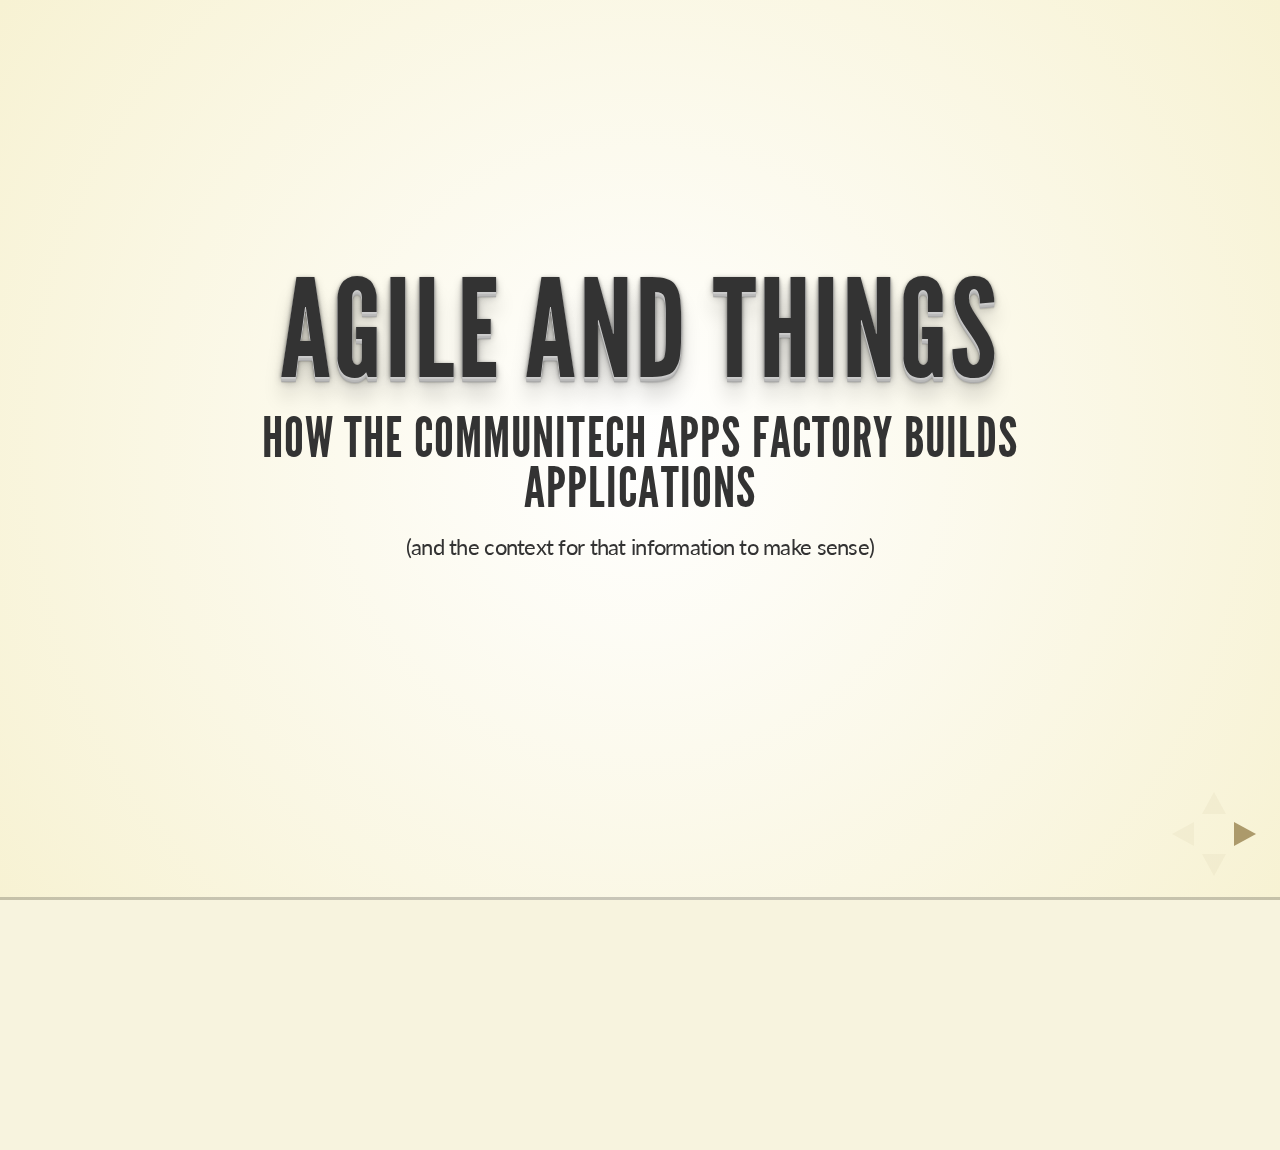
<file: SYDEJuly2013/index.html>
<!doctype html>
<html lang="en">

	<head>
		<meta charset="utf-8">

		<title>Agile and Things</title>

		<meta name="description" content="How the Communitech Apps Factory Builds Applications (and the context for that information to make sense)">
		<meta name="author" content="Rob Drimmie">

		<meta name="apple-mobile-web-app-capable" content="yes" />
		<meta name="apple-mobile-web-app-status-bar-style" content="black-translucent" />

		<meta name="viewport" content="width=device-width, initial-scale=1.0, maximum-scale=1.0, user-scalable=no">

		<link rel="stylesheet" href="css/reveal.min.css">
		<link rel="stylesheet" href="css/theme/beige.css" id="theme">

		<!-- For syntax highlighting -->
		<link rel="stylesheet" href="lib/css/zenburn.css">

		<!-- If the query includes 'print-pdf', use the PDF print sheet -->
		<script>
			document.write( '<link rel="stylesheet" href="css/print/' + ( window.location.search.match( /print-pdf/gi ) ? 'pdf' : 'paper' ) + '.css" type="text/css" media="print">' );
		</script>

		<!--[if lt IE 9]>
		<script src="lib/js/html5shiv.js"></script>
		<![endif]-->
	</head>

	<body>

		<div class="reveal">

			<!-- Any section element inside of this container is displayed as a slide -->
			<div class="slides">
					<!--When does an agile approach fit best and when would it not fit?
					How do you design an agile team? 
					What are the skills or personality of an effective team leader/scrum master?
					How is working in a agile project different than a different development approach project? Good/bad
					How do you balance multiple agile projects?
					How and when would you bring in full system tests, or user experience testing
					Concepts of minimum viable product and startup models based on this-->


				<section>
					<h1>Agile and Things</h1>
					<h3>How the Communitech Apps Factory Builds Applications</h3>
					<p><small>(and the context for that information to make sense)</small></p>
				</section>

				<section>
					<section>
						<h2>Introduction</h2>

						<p><small>I'll be brief</small></p>
					</section>
					<section>
						<h2>Who am I?</h2>
						<p>Just some guy with an opinion.</p>
						<br /><br />
						<small>Arguably a knowledgable opinion, but you be the judge.</small>
						<!--
							I've been developing in professional environments starting in 1994 with a high school co-op.
							Mostly web, but including forays into native mobile.



						-->
					</section>
					<section>
						<h2>What is the Apps Factory?</h2>

						<p>We help people with ideas for web and mobile applications.</p>
						<p>Typically people with no technical knowledge or resources.</p>
						<p>We educate them about the whole process and help them along the way however we can.</p>
						<p>And we charge them money to do so.</p>
						<!--

						Communitech is a not for profit with a mandate to start, grow and succeed. Historically a lot of 
						focus on tech people starting companies and their need to learn how to run a business. Apps Factory
						addresses the other side of that coin, people aware of the market but without the capacity to
						create an application


						-->
					</section>
					<section>
						<h2>How we work</h2>
						<p><small>some of this may not make sense yet</small></p>
						<ul>
							<li>daily standup</li>
							<li>kanban board</li>
							<li>weekly sprints with builds deployed on Thursdays</li>
							<li>open-source github based workflow</li>
							<li>coming soon: Continuous Integration</li>
					</section>
				</section>

				<section>
					<section>
						<h2>Assumptions</h2>
						<ul>
							<li>Several of you have much deeper experience and knowledge of this than I do.</li>
							<li>Some of you have no idea what I'm talking about</li>
					</section>
					<section>
						<h2>Therefore</h2>
						<ul>
							<li>Tell me when I'm wrong</li>
							<li>Tell me when I'm confusing</li>
						</ul>
					</section>
				</section>


				<section>
					<section>
						<h2>Methodologies</h2>
						<p>Methodologies are a formal way to:</p>
						<ul>
							<li>describe something to be built</li>
							<li>plan how it will be built</li>
							<li>determine when it will be finished being built</li>
						</ul>
					</section>
				</section>

				<section>
					<!--

					-->
					<section>
						<h2>Predictive</h2>
						<p>Define everything up front, 
							<br />figure out how long it will take, 
							<br />do it.</p>
					</section>
					<section>
						<table>
							<tr>
								<td>
									<h2>Pros</h2>
									<ul>
										<li>Expectations clearly set on all sides.</li>
										<li>Timelines, budgets, resource needs understood.</li>
										<li>Works extremely well for typical, repeatable processes</li>
									</ul>
								</td>

								<td>
									<h2>Cons</h2> 
									<ul>
										<li>Rigid. Changes can really complicate things.</li>
										<li>Estimating sucks and everyone sucks at it.</li>
										<li>Unknown complications are commonplace.</li>
									</ul>
								</td>
							</tr>
						</table>
					</section>
				</section>
				<section>
					<section>
						<h2>Adaptive</h2>
						<p>Figure it out as it happens.</p>
					</section>
					<section>
						<table>
							<tr>
								<td width="50%">
									<h2>Pros</h2>
									<ul>
										<li>Figure out what is most important *now*. </li>
										<li>Priorities change as requirements change.</li>
										<li>Works extremely well for experimental, exploratory, custom projects</li>
									</ul>
								</td>

								<td>
									<h2>Cons</h2> 
									<ul>
										<li>Unexplored dependancies can result in fragile systems.</li>
										<li>Timeline ($$) can be very unpredictable.</li>
									</ul>
								</td>
							</tr>
						</table>
					</section>					
				</section>

				<section>
					<section>
						<h2>"Agile" is an umbrella term for extremely adaptive methodolgies.</h2>
						<p>It was defined in 2001*, but the concepts have been around much longer then.</h2>
						<p><small>* http://agilemanifesto.org/</small></p>
					</section>
					<section>
						<p>This distinction is especially important to a fairly small subset of very particular employers.</p>
						<p><small>Don't put "Agile" on a resume unless you have actual experience with more than one, and if you do, name each one and be prepared for the dreaded "Compare and Contrast" question. If you have no actual experience, just put "Scrum" then when asked about it just say "oh we had a pretty weak implementation and mostly just did standups and used Trello.</small><p>
						<p><small><small>(tangent: C resume story)</small></small></p>
					</section>
				</section>
					
				<section>
					<h2>Kanban</h2>
					<p>The primary element of Kanban is about visible representation of project state. Also highly important is respecting 
						each team member's focus by constraining the amount of tasks at any given time (WIP) </p>
				</section>

				<section>
					<h2>Extreme Programming (XP)</h2>
					<p>
						At its core, a collection of tools and tactics to optimize developer time and performance,
						most famously Pair Programming, Continuous Process, TDD</p>
				</section>

				<section>
					<section>
						<h2>Scrum</h2>
						<p>Subjectively speaking, this is clearly the best-known Agile Methodology and the team makeup and artifacts most typically associated with Agile are primarily from Scrum.</p>
					</section>
				</section>

				<section>
					<section>
						<h2>Scrum Roles</h2>
						<ul>
							<li>Product Owner</li>
							<li>Team</li>
							<li>Scrum Master</li>
						</ul>
					</section>
					<section>
						<h2>Product Owner</h2>
						<ul>
							<li>One per team</li>
							<li>The client, or an advocate for the client.</li>
							<li>Fills backlog, sets priority.</li>
							<li>Often Project Manager, but not in the ideal case.</li>
						</ul>
					</section>
					<section>
						<h2>Team</h2>
						<ul>
							<li><i>n</i>, typically 5-7</li>
							<li>Makes things</li>
							<li>Cross functional, depending on project needs (dev, design, qa, writing, etc)</li>
						</ul>
					</section>
					<section>
						<h2>Scrum Master</h2>
						<ul>
							<li>1 per team</li>
							<li>Facilitator. Keeps process running, removes blocks.</li>
							<li>No managerial authority</li>
						</ul>
					</section>
					<section>
						<p>On smaller teams, team members can and often do wear multiple hats. The only combination that is strongly frowned upon is someone acting as both Scrum Master and Product Owner, as they tend to represent opposing forces of nature.</p>
					</section>				
				</section>

				<section>
					<section>
						<h2>Scrum Artifacts</h2>
						<p><small>A Very Small Subset</small></p>
						<ul>
							<li>Scrum ("Standup")</li>
							<li>Kanban Board</li>
							<li>Sprints</li>
						</ul>
					</section>
					<section>
						<h2>Standup</h2>
						<ul>
							<li>every day, at a predictable time</li>
							<li>fixed maximum length</li>
							<li>What I did yesterday</li>
							<li>What I'm going to do today</li>
							<li>What is blocking me</li>
						</ul>
						<p>In multi-team organizations reps from <br />each team do standups, "Scrum of Scrums"</p>

						<!-- 

						For me this is the single most important thing Scrum has introduced as it forces communication. The 
						single worst thing a developer can do is go dark, and if you ever find yourself going dark change it
						fast. It's always better to share a challenge early then have it discovered by someone else.

						-->

					</section>
					<section>
						<h2>Kanban Board</h2>
						<p><small>Voted "Artifact Most Commonly Associated with Agile", 12 years running</small></p>
						<ul>
							<li>Cards traverse the board from backlog to complete, through columns representing different states, such as "To Do", "In Progress", "Testing", "Complete".</li>
							<li>Offers central, visible project status available to everyone</li>
							<li>Moving tasks across the board especially satisfying</li>
						</ul>
					</section>
					<section>
						<h2>Sprints</h2>
						<ul>
							<li>Start by figuring out what is going to be built ("Sprint Planning")</li>
							<li>Conclude by reviewing what was actually built, what went right and wrong ("Retrospective")</li>
							<li>Product Owner has final say, is it done or not.</li>
						</ul>
					</section>					
				</section>

				<section>
					<section>
						<h2>Related Concepts</h2>
						<p>There's a host of related concepts which are often times artifacts of specific Agile methodologies, but tend to be used across many.</p>
					</section>
					<section>
						<h2>Minimum Viable Product</h2>
						<p>The most simple version of an application that solves the problem you think people will pay for you to fix.</p>
					</section>
					<section>
						<h2>Continuous Integration</h2>
						<p>Automatically test code (unit tests, style tests, whatever) and if it passes, automatically merge it into the mainline</p>
						<p>Source control is a bit outside the scope of this stuff, but if you like to write software, create a github account and figure it out.</p>
						<p>Start at http://try.github.io</p>
						<p><small>Also learn how to use your editor of choice with only keystrokes. So. Much. Better.</small></p>
						<p><small>Also, have an editor of choice.</small></p>
					</section>
					<section>
						<h2>Continuous Deployment</h2>
						<p>Continuous Integration taken to it's logical conclusion: If nothing breaks, automatically deploy it.</p>
					</section>
				</section>

				<section>
					<h1>Rob Drimmie</h1>
					<h3><a href="mailto:rob@drimmie.net">rob@drimmie.net</a></h3>
					<h3><a href="http://twitter.com/robdrimmie">http://twitter.com/robdrimmie</a></h3>
					<h3><a href="https://github.com/rmdrimmie">https://github.com/rmdrimmie</a>(/Presentations/tree/master/SYDEJuly2013);</h3>
				</section>

				<!--<section>
					- Testing - 4 major buckets
						- Unit *
						- Integration
						- System
						- Acceptance *
					* these are the ones most startups and small teams care about

					- Unit
						- Does the code work?
						- For deeply important functions, ideally every possible branch and parameter (including bad ones) should be tested.
						- For most projects, 70-80% is fine.
						- Before or after is up to the team
						- New test for every filed bug

					- Integration
						- Tests how systems interact, eg
							- internal functionality not exposed to unauthenticated users
							- software that depends on changed API continues to run

					- System testing
						- All the moving pieces. 
						- Backups
						- Failsafes
						- etc

					- Acceptance testing
						- The user agrees it is awesome. 

					- Usability
						- Arguable the single most important part of any application
						- Not just end users (though mostly). APIs can be usable or not.
						- 

					- What's Important
						- Have a process. Structure your development in *some* fashion and you'll be miles ahead.
						- Automated tests. Regressions suck for everyone.
						- Talk, frequently. Bad things occur when creatives go dark.
						- Show your work. Show off awesome things, get help with hard things, everyone benefits.
				</section>-->				

			</div>

		</div>

		<script src="lib/js/head.min.js"></script>
		<script src="js/reveal.min.js"></script>

		<script>

			// Full list of configuration options available here:
			// https://github.com/hakimel/reveal.js#configuration
			Reveal.initialize({
				controls: true,
				progress: true,
				history: true,
				center: true,

				theme: Reveal.getQueryHash().theme, // available themes are in /css/theme
				transition: Reveal.getQueryHash().transition || 'default', // default/cube/page/concave/zoom/linear/fade/none

				// Optional libraries used to extend on reveal.js
				dependencies: [
					{ src: 'lib/js/classList.js', condition: function() { return !document.body.classList; } },
					{ src: 'plugin/markdown/marked.js', condition: function() { return !!document.querySelector( '[data-markdown]' ); } },
					{ src: 'plugin/markdown/markdown.js', condition: function() { return !!document.querySelector( '[data-markdown]' ); } },
					{ src: 'plugin/highlight/highlight.js', async: true, callback: function() { hljs.initHighlightingOnLoad(); } },
					{ src: 'plugin/zoom-js/zoom.js', async: true, condition: function() { return !!document.body.classList; } },
					{ src: 'plugin/notes/notes.js', async: true, condition: function() { return !!document.body.classList; } }
					// { src: 'plugin/search/search.js', async: true, condition: function() { return !!document.body.classList; } }
					// { src: 'plugin/remotes/remotes.js', async: true, condition: function() { return !!document.body.classList; } }
				]
			});

		</script>

	</body>
</html>
</file>
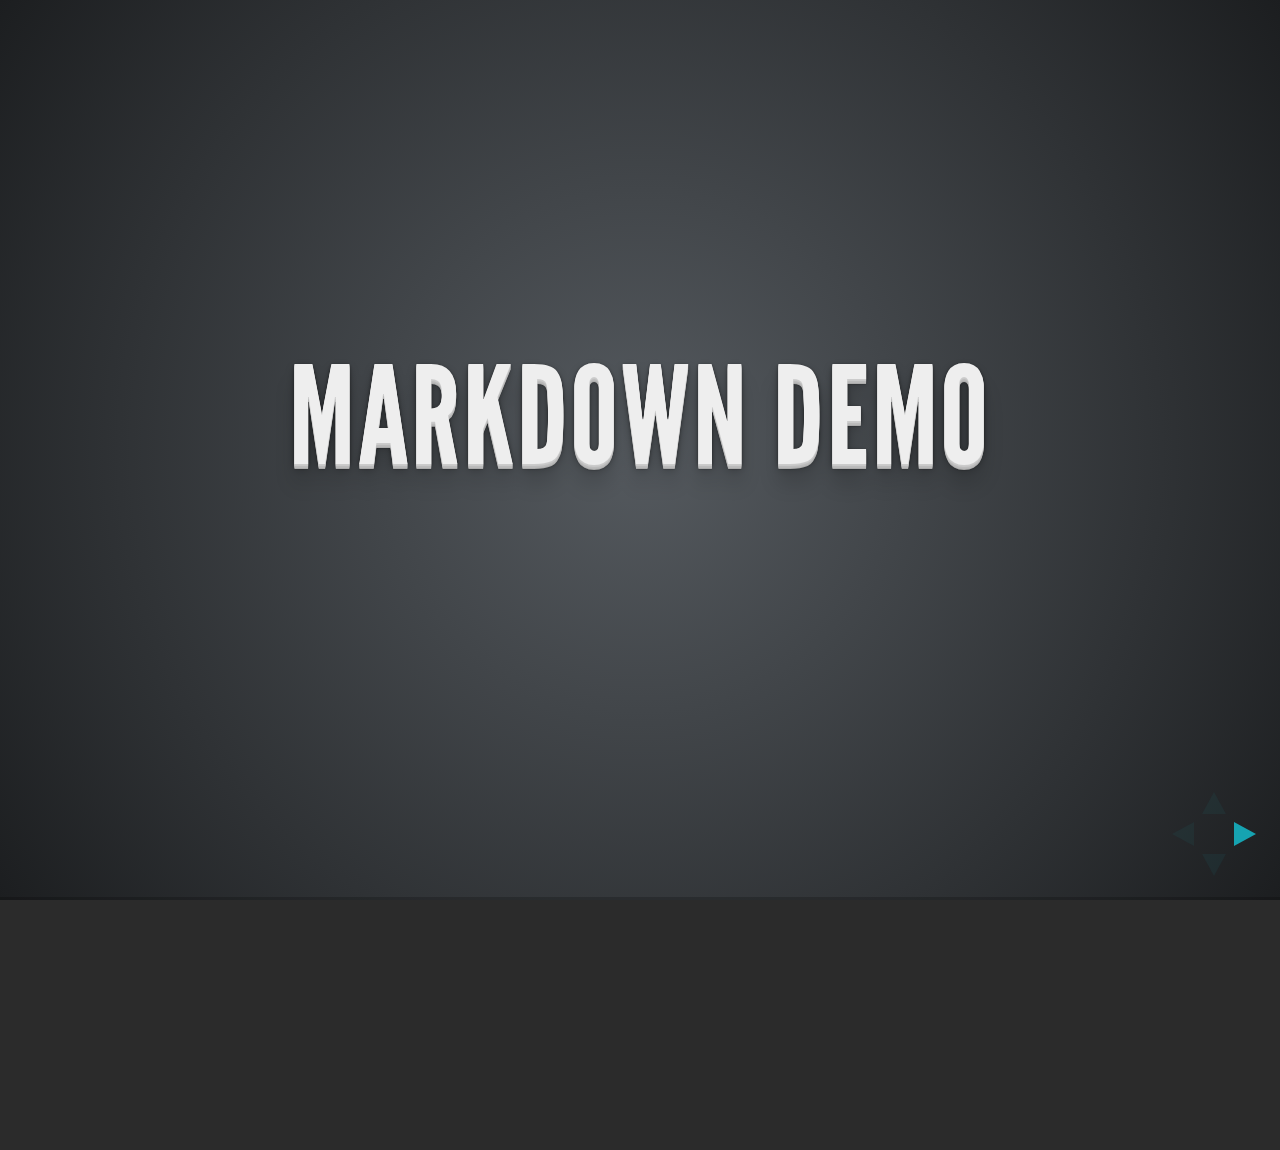
<file: SYDEJuly2013/plugin/markdown/example.html>
<!doctype html>
<html lang="en">

	<head>
		<meta charset="utf-8">

		<title>reveal.js - Markdown Demo</title>

		<link rel="stylesheet" href="../../css/reveal.css">
		<link rel="stylesheet" href="../../css/theme/default.css" id="theme">
	</head>

	<body>

		<div class="reveal">

			<div class="slides">

                <!-- Use external markdown resource, and separate slides by three newlines; vertical slides by two newlines -->
                <section data-markdown="example.md" data-separator="^\n\n\n" data-vertical="^\n\n"></section>

                <!-- Slides are separated by three dashes (quick 'n dirty regular expression) -->
                <section data-markdown data-separator="---">
                    <script type="text/template">
                        ## Demo 1
                        Slide 1
                        ---
                        ## Demo 1
                        Slide 2
                        ---
                        ## Demo 1
                        Slide 3
                    </script>
                </section>

                <!-- Slides are separated by newline + three dashes + newline, vertical slides identical but two dashes -->
                <section data-markdown data-separator="^\n---\n$" data-vertical="^\n--\n$">
                    <script type="text/template">
                        ## Demo 2
                        Slide 1.1

                        --

                        ## Demo 2
                        Slide 1.2

                        ---

                        ## Demo 2
                        Slide 2
                    </script>
                </section>

                <!-- No "extra" slides, since there are no separators defined (so they'll become horizontal rulers) -->
                <section data-markdown>
                    <script type="text/template">
                        A

                        ---

                        B

                        ---

                        C
                    </script>
                </section>

            </div>
		</div>

		<script src="../../lib/js/head.min.js"></script>
		<script src="../../js/reveal.js"></script>

		<script>

			Reveal.initialize({
				controls: true,
				progress: true,
				history: true,
				center: true,

				theme: Reveal.getQueryHash().theme,
				transition: Reveal.getQueryHash().transition || 'default',

				// Optional libraries used to extend on reveal.js
				dependencies: [
					{ src: '../../lib/js/classList.js', condition: function() { return !document.body.classList; } },
					{ src: 'marked.js', condition: function() { return !!document.querySelector( '[data-markdown]' ); } },
					{ src: 'markdown.js', condition: function() { return !!document.querySelector( '[data-markdown]' ); } }
				]
			});

		</script>

	</body>
</html>
</file>
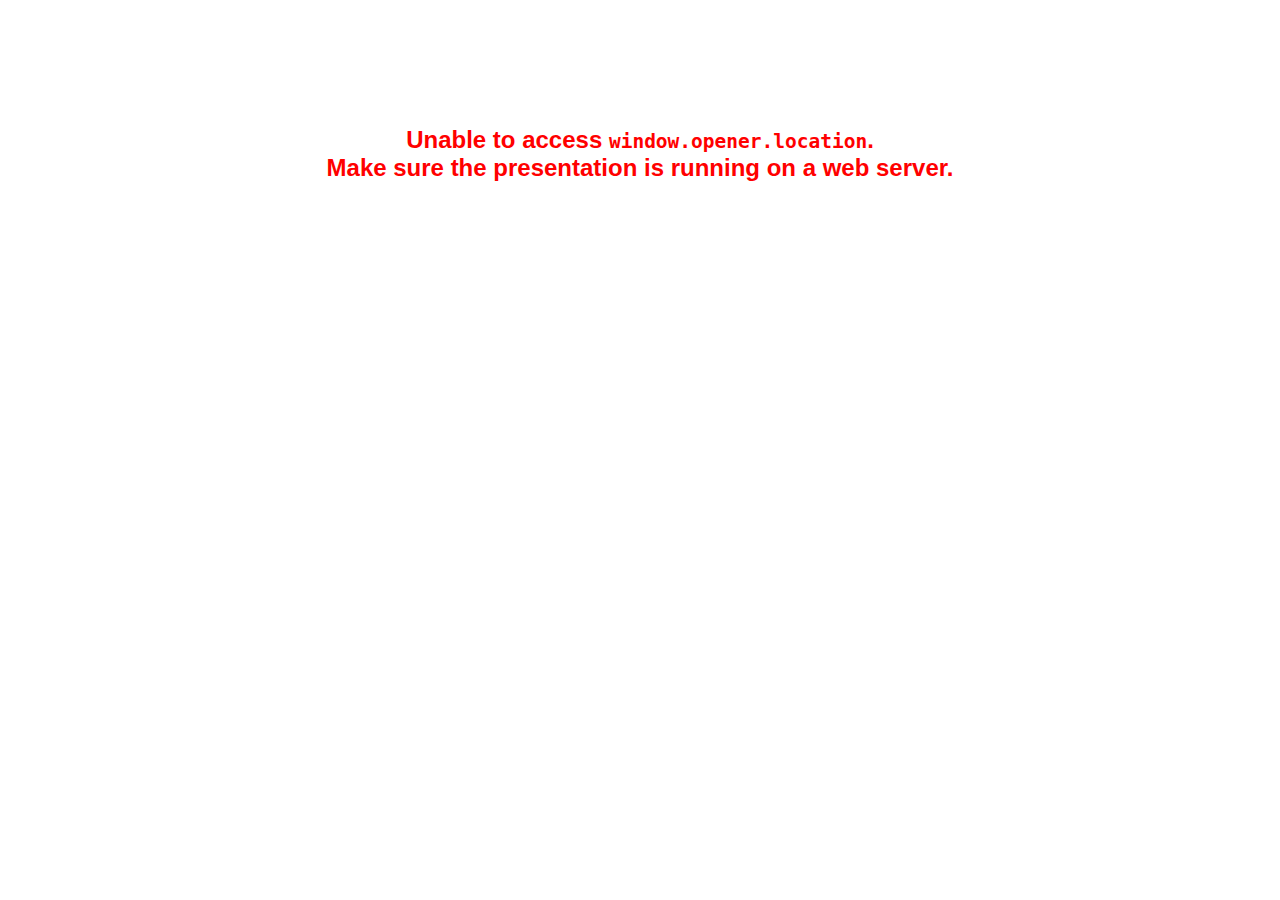
<file: SYDEJuly2013/plugin/notes/notes.html>
<!doctype html>
<html lang="en">
	<head>
		<meta charset="utf-8">

		<title>reveal.js - Slide Notes</title>

		<style>
			body {
				font-family: Helvetica;
			}

			#notes {
				font-size: 24px;
				width: 640px;
				margin-top: 5px;
			}

			#wrap-current-slide {
				width: 640px;
				height: 512px;
				float: left;
				overflow: hidden;
			}

			#current-slide {
				width: 1280px;
				height: 1024px;
				border: none;

				-webkit-transform-origin: 0 0;
				   -moz-transform-origin: 0 0;
					-ms-transform-origin: 0 0;
					 -o-transform-origin: 0 0;
						transform-origin: 0 0;

				-webkit-transform: scale(0.5);
				   -moz-transform: scale(0.5);
					-ms-transform: scale(0.5);
					 -o-transform: scale(0.5);
						transform: scale(0.5);
			}

			#wrap-next-slide {
				width: 448px;
				height: 358px;
				float: left;
				margin: 0 0 0 10px;
				overflow: hidden;
			}

			#next-slide {
				width: 1280px;
				height: 1024px;
				border: none;

				-webkit-transform-origin: 0 0;
				   -moz-transform-origin: 0 0;
					-ms-transform-origin: 0 0;
					 -o-transform-origin: 0 0;
						transform-origin: 0 0;

				-webkit-transform: scale(0.35);
				   -moz-transform: scale(0.35);
					-ms-transform: scale(0.35);
					 -o-transform: scale(0.35);
						transform: scale(0.35);
			}

			.slides {
				position: relative;
				margin-bottom: 10px;
				border: 1px solid black;
				border-radius: 2px;
				background: rgb(28, 30, 32);
			}

			.slides span {
				position: absolute;
				top: 3px;
				left: 3px;
				font-weight: bold;
				font-size: 14px;
				color: rgba( 255, 255, 255, 0.9 );
			}

			.error {
				font-weight: bold;
				color: red;
				font-size: 1.5em;
				text-align: center;
				margin-top: 10%;
			}

			.error code {
				font-family: monospace;
			}

			.time {
				width: 448px;
				margin: 30px 0 0 10px;
				float: left;
				text-align: center;
				opacity: 0;

				-webkit-transition: opacity 0.4s;
				   -moz-transition: opacity 0.4s;
				     -o-transition: opacity 0.4s;
				        transition: opacity 0.4s;
			}

			.elapsed,
			.clock {
				color: #333;
				font-size: 2em;
				text-align: center;
				display: inline-block;
				padding: 0.5em;
				background-color: #eee;
				border-radius: 10px;
			}

			.elapsed h2,
			.clock h2 {
				font-size: 0.8em;
				line-height: 100%;
				margin: 0;
				color: #aaa;
			}

			.elapsed .mute {
				color: #ddd;
			}

		</style>
	</head>

	<body>

		<div id="wrap-current-slide" class="slides">
			<script>document.write( '<iframe width="1280" height="1024" id="current-slide" src="'+ window.opener.location.href +'"></iframe>' );</script>
		</div>

		<div id="wrap-next-slide" class="slides">
			<script>document.write( '<iframe width="640" height="512" id="next-slide" src="'+ window.opener.location.href +'"></iframe>' );</script>
			<span>UPCOMING:</span>
		</div>

		<div class="time">
			<div class="clock">
				<h2>Time</h2>
				<span id="clock">0:00:00 AM</span>
			</div>
			<div class="elapsed">
				<h2>Elapsed</h2>
				<span id="hours">00</span><span id="minutes">:00</span><span id="seconds">:00</span>
			</div>
		</div>

		<div id="notes"></div>

		<script src="../../plugin/markdown/marked.js"></script>
		<script>

			window.addEventListener( 'load', function() {

				if( window.opener && window.opener.location && window.opener.location.href ) {

					var notes = document.getElementById( 'notes' ),
						currentSlide = document.getElementById( 'current-slide' ),
						nextSlide = document.getElementById( 'next-slide' );

					window.addEventListener( 'message', function( event ) {
						var data = JSON.parse( event.data );
						// No need for updating the notes in case of fragment changes
						if ( data.notes !== undefined) {
							if( data.markdown ) {
								notes.innerHTML = marked( data.notes );
							}
							else {
								notes.innerHTML = data.notes;
							}
						}

						// Showing and hiding fragments
						if( data.fragment === 'next' ) {
							currentSlide.contentWindow.Reveal.nextFragment();
						}
						else if( data.fragment === 'prev' ) {
							currentSlide.contentWindow.Reveal.prevFragment();
						}
						else {
							// Update the note slides
							currentSlide.contentWindow.Reveal.slide( data.indexh, data.indexv );
							nextSlide.contentWindow.Reveal.slide( data.nextindexh, data.nextindexv );
						}

					}, false );

					var start = new Date(),
						timeEl = document.querySelector( '.time' ),
						clockEl = document.getElementById( 'clock' ),
						hoursEl = document.getElementById( 'hours' ),
						minutesEl = document.getElementById( 'minutes' ),
						secondsEl = document.getElementById( 'seconds' );

					setInterval( function() {

						timeEl.style.opacity = 1;

						var diff, hours, minutes, seconds,
							now = new Date();

						diff = now.getTime() - start.getTime();
						hours = parseInt( diff / ( 1000 * 60 * 60 ) );
						minutes = parseInt( ( diff / ( 1000 * 60 ) ) % 60 );
						seconds = parseInt( ( diff / 1000 ) % 60 );

						clockEl.innerHTML = now.toLocaleTimeString();
						hoursEl.innerHTML = zeroPadInteger( hours );
						hoursEl.className = hours > 0 ? "" : "mute";
						minutesEl.innerHTML = ":" + zeroPadInteger( minutes );
						minutesEl.className = minutes > 0 ? "" : "mute";
						secondsEl.innerHTML = ":" + zeroPadInteger( seconds );

					}, 1000 );

					// Navigate the main window when the notes slide changes
					currentSlide.contentWindow.Reveal.addEventListener( 'slidechanged', function( event ) {

						window.opener.Reveal.slide( event.indexh, event.indexv );

					} );

				}
				else {

					document.body.innerHTML =  '<p class="error">Unable to access <code>window.opener.location</code>.<br>Make sure the presentation is running on a web server.</p>';

				}


			}, false );

			function zeroPadInteger( num ) {
				var str = "00" + parseInt( num );
				return str.substring( str.length - 2 );
			}

		</script>
	</body>
</html>
</file>
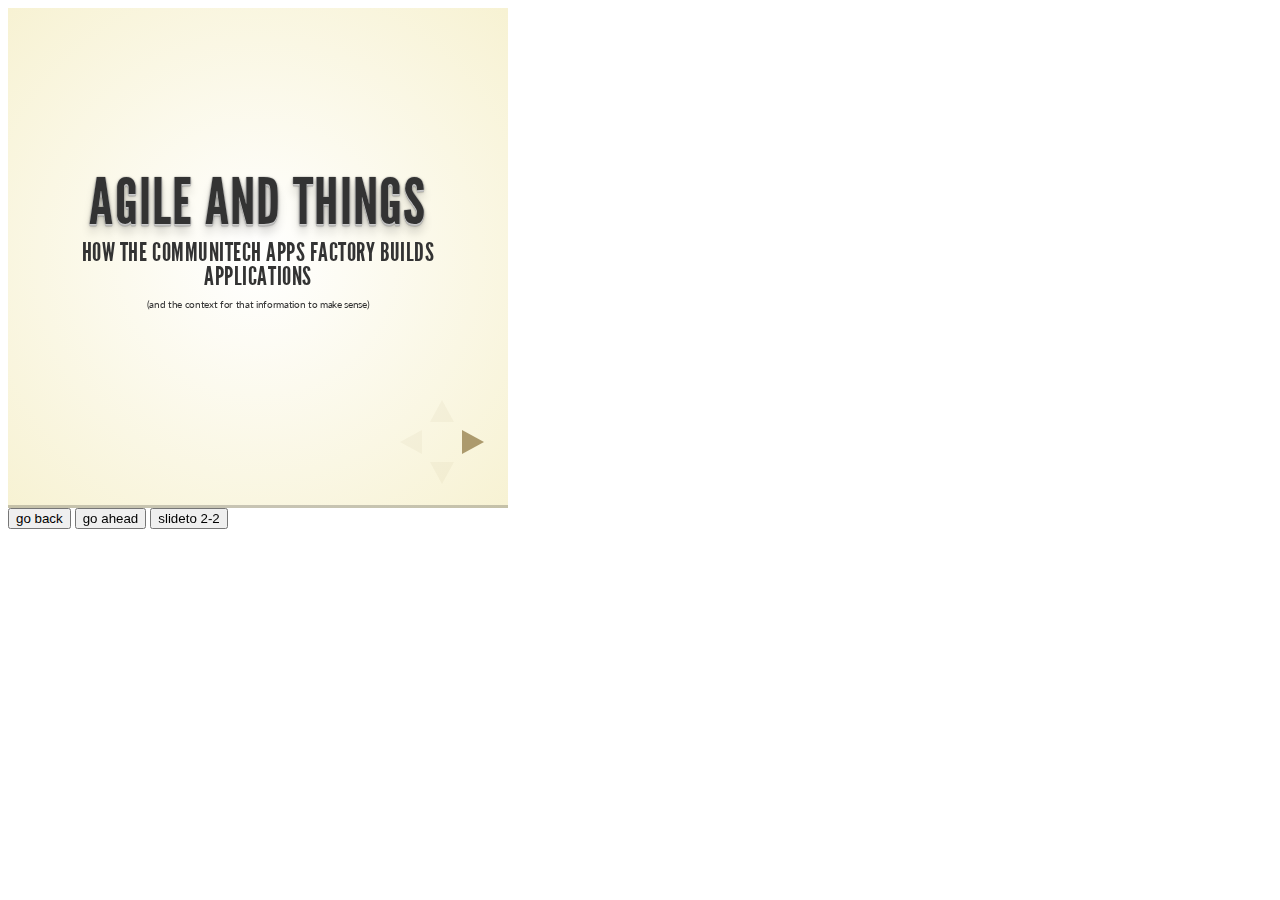
<file: SYDEJuly2013/plugin/postmessage/example.html>
<html>
	<body>

		<iframe id="reveal" src="../../index.html" style="border: 0;" width="500" height="500"></iframe>

		<div>
			<input id="back" type="button" value="go back"/>
			<input id="ahead" type="button" value="go ahead"/>
			<input id="slideto" type="button" value="slideto 2-2"/>
		</div>

		<script>

			(function (){

				var back = document.getElementById( 'back' ),
						ahead = document.getElementById( 'ahead' ),
						slideto = document.getElementById( 'slideto' ),
						reveal =  window.frames[0];

					back.addEventListener( 'click', function () {
						
					reveal.postMessage( JSON.stringify({method: 'prev', args: []}), '*' );
				}, false );

				ahead.addEventListener( 'click', function (){
					reveal.postMessage( JSON.stringify({method: 'next', args: []}), '*' );
				}, false );

				slideto.addEventListener( 'click', function (){
					reveal.postMessage( JSON.stringify({method: 'slide', args: [2,2]}), '*' );
				}, false );

			}());

		</script>

	</body>
</html>
</file>
<file: SYDEJuly2013/css/theme/beige.css>
@import url(https://fonts.googleapis.com/css?family=Lato:400,700,400italic,700italic);
/**
 * Beige theme for reveal.js.
 *
 * Copyright (C) 2011-2012 Hakim El Hattab, http://hakim.se
 */
@font-face {
  font-family: 'League Gothic';
  src: url("../../lib/font/league_gothic-webfont.eot");
  src: url("../../lib/font/league_gothic-webfont.eot?#iefix") format("embedded-opentype"), url("../../lib/font/league_gothic-webfont.woff") format("woff"), url("../../lib/font/league_gothic-webfont.ttf") format("truetype"), url("../../lib/font/league_gothic-webfont.svg#LeagueGothicRegular") format("svg");
  font-weight: normal;
  font-style: normal; }

/*********************************************
 * GLOBAL STYLES
 *********************************************/
body {
  background: #f7f2d3;
  background: -moz-radial-gradient(center, circle cover, white 0%, #f7f2d3 100%);
  background: -webkit-gradient(radial, center center, 0px, center center, 100%, color-stop(0%, white), color-stop(100%, #f7f2d3));
  background: -webkit-radial-gradient(center, circle cover, white 0%, #f7f2d3 100%);
  background: -o-radial-gradient(center, circle cover, white 0%, #f7f2d3 100%);
  background: -ms-radial-gradient(center, circle cover, white 0%, #f7f2d3 100%);
  background: radial-gradient(center, circle cover, white 0%, #f7f2d3 100%);
  background-color: #f7f3de; }

.reveal {
  font-family: "Lato", sans-serif;
  font-size: 36px;
  font-weight: 200;
  letter-spacing: -0.02em;
  color: #333333; }

::selection {
  color: white;
  background: rgba(79, 64, 28, 0.99);
  text-shadow: none; }

/*********************************************
 * HEADERS
 *********************************************/
.reveal h1,
.reveal h2,
.reveal h3,
.reveal h4,
.reveal h5,
.reveal h6 {
  margin: 0 0 20px 0;
  color: #333333;
  font-family: "League Gothic", Impact, sans-serif;
  line-height: 0.9em;
  letter-spacing: 0.02em;
  text-transform: uppercase;
  text-shadow: none; }

.reveal h1 {
  text-shadow: 0 1px 0 #cccccc, 0 2px 0 #c9c9c9, 0 3px 0 #bbbbbb, 0 4px 0 #b9b9b9, 0 5px 0 #aaaaaa, 0 6px 1px rgba(0, 0, 0, 0.1), 0 0 5px rgba(0, 0, 0, 0.1), 0 1px 3px rgba(0, 0, 0, 0.3), 0 3px 5px rgba(0, 0, 0, 0.2), 0 5px 10px rgba(0, 0, 0, 0.25), 0 20px 20px rgba(0, 0, 0, 0.15); }

/*********************************************
 * LINKS
 *********************************************/
.reveal a:not(.image) {
  color: #8b743d;
  text-decoration: none;
  -webkit-transition: color .15s ease;
  -moz-transition: color .15s ease;
  -ms-transition: color .15s ease;
  -o-transition: color .15s ease;
  transition: color .15s ease; }

.reveal a:not(.image):hover {
  color: #c0a86e;
  text-shadow: none;
  border: none; }

.reveal .roll span:after {
  color: #fff;
  background: #564826; }

/*********************************************
 * IMAGES
 *********************************************/
.reveal section img {
  margin: 15px 0px;
  background: rgba(255, 255, 255, 0.12);
  border: 4px solid #333333;
  box-shadow: 0 0 10px rgba(0, 0, 0, 0.15);
  -webkit-transition: all .2s linear;
  -moz-transition: all .2s linear;
  -ms-transition: all .2s linear;
  -o-transition: all .2s linear;
  transition: all .2s linear; }

.reveal a:hover img {
  background: rgba(255, 255, 255, 0.2);
  border-color: #8b743d;
  box-shadow: 0 0 20px rgba(0, 0, 0, 0.55); }

/*********************************************
 * NAVIGATION CONTROLS
 *********************************************/
.reveal .controls div.navigate-left,
.reveal .controls div.navigate-left.enabled {
  border-right-color: #8b743d; }

.reveal .controls div.navigate-right,
.reveal .controls div.navigate-right.enabled {
  border-left-color: #8b743d; }

.reveal .controls div.navigate-up,
.reveal .controls div.navigate-up.enabled {
  border-bottom-color: #8b743d; }

.reveal .controls div.navigate-down,
.reveal .controls div.navigate-down.enabled {
  border-top-color: #8b743d; }

.reveal .controls div.navigate-left.enabled:hover {
  border-right-color: #c0a86e; }

.reveal .controls div.navigate-right.enabled:hover {
  border-left-color: #c0a86e; }

.reveal .controls div.navigate-up.enabled:hover {
  border-bottom-color: #c0a86e; }

.reveal .controls div.navigate-down.enabled:hover {
  border-top-color: #c0a86e; }

/*********************************************
 * PROGRESS BAR
 *********************************************/
.reveal .progress {
  background: rgba(0, 0, 0, 0.2); }

.reveal .progress span {
  background: #8b743d;
  -webkit-transition: width 800ms cubic-bezier(0.26, 0.86, 0.44, 0.985);
  -moz-transition: width 800ms cubic-bezier(0.26, 0.86, 0.44, 0.985);
  -ms-transition: width 800ms cubic-bezier(0.26, 0.86, 0.44, 0.985);
  -o-transition: width 800ms cubic-bezier(0.26, 0.86, 0.44, 0.985);
  transition: width 800ms cubic-bezier(0.26, 0.86, 0.44, 0.985); }
</file>
<file: SYDEJuly2013/lib/css/zenburn.css>
/*

Zenburn style from voldmar.ru (c) Vladimir Epifanov <voldmar@voldmar.ru>
based on dark.css by Ivan Sagalaev

*/

pre code {
  display: block; padding: 0.5em;
  background: #3F3F3F;
  color: #DCDCDC;
}

pre .keyword,
pre .tag,
pre .django .tag,
pre .django .keyword,
pre .css .class,
pre .css .id,
pre .lisp .title {
  color: #E3CEAB;
}

pre .django .template_tag,
pre .django .variable,
pre .django .filter .argument {
  color: #DCDCDC;
}

pre .number,
pre .date {
  color: #8CD0D3;
}

pre .dos .envvar,
pre .dos .stream,
pre .variable,
pre .apache .sqbracket {
  color: #EFDCBC;
}

pre .dos .flow,
pre .diff .change,
pre .python .exception,
pre .python .built_in,
pre .literal,
pre .tex .special {
  color: #EFEFAF;
}

pre .diff .chunk,
pre .ruby .subst {
  color: #8F8F8F;
}

pre .dos .keyword,
pre .python .decorator,
pre .class .title,
pre .haskell .label,
pre .function .title,
pre .ini .title,
pre .diff .header,
pre .ruby .class .parent,
pre .apache .tag,
pre .nginx .built_in,
pre .tex .command,
pre .input_number {
    color: #efef8f;
}

pre .dos .winutils,
pre .ruby .symbol,
pre .ruby .symbol .string,
pre .ruby .symbol .keyword,
pre .ruby .symbol .keymethods,
pre .ruby .string,
pre .ruby .instancevar {
  color: #DCA3A3;
}

pre .diff .deletion,
pre .string,
pre .tag .value,
pre .preprocessor,
pre .built_in,
pre .sql .aggregate,
pre .javadoc,
pre .smalltalk .class,
pre .smalltalk .localvars,
pre .smalltalk .array,
pre .css .rules .value,
pre .attr_selector,
pre .pseudo,
pre .apache .cbracket,
pre .tex .formula {
  color: #CC9393;
}

pre .shebang,
pre .diff .addition,
pre .comment,
pre .java .annotation,
pre .template_comment,
pre .pi,
pre .doctype {
  color: #7F9F7F;
}

pre .xml .css,
pre .xml .javascript,
pre .xml .vbscript,
pre .tex .formula {
  opacity: 0.5;
}
</file>
<file: SYDEJuly2013/css/reveal.css>
@charset "UTF-8";

/*!
 * reveal.js
 * http://lab.hakim.se/reveal-js
 * MIT licensed
 *
 * Copyright (C) 2013 Hakim El Hattab, http://hakim.se
 */


/*********************************************
 * RESET STYLES
 *********************************************/

html, body, .reveal div, .reveal span, .reveal applet, .reveal object, .reveal iframe,
.reveal h1, .reveal h2, .reveal h3, .reveal h4, .reveal h5, .reveal h6, .reveal p, .reveal blockquote, .reveal pre,
.reveal a, .reveal abbr, .reveal acronym, .reveal address, .reveal big, .reveal cite, .reveal code,
.reveal del, .reveal dfn, .reveal em, .reveal img, .reveal ins, .reveal kbd, .reveal q, .reveal s, .reveal samp,
.reveal small, .reveal strike, .reveal strong, .reveal sub, .reveal sup, .reveal tt, .reveal var,
.reveal b, .reveal u, .reveal i, .reveal center,
.reveal dl, .reveal dt, .reveal dd, .reveal ol, .reveal ul, .reveal li,
.reveal fieldset, .reveal form, .reveal label, .reveal legend,
.reveal table, .reveal caption, .reveal tbody, .reveal tfoot, .reveal thead, .reveal tr, .reveal th, .reveal td,
.reveal article, .reveal aside, .reveal canvas, .reveal details, .reveal embed,
.reveal figure, .reveal figcaption, .reveal footer, .reveal header, .reveal hgroup,
.reveal menu, .reveal nav, .reveal output, .reveal ruby, .reveal section, .reveal summary,
.reveal time, .reveal mark, .reveal audio, video {
	margin: 0;
	padding: 0;
	border: 0;
	font-size: 100%;
	font: inherit;
	vertical-align: baseline;
}

.reveal article, .reveal aside, .reveal details, .reveal figcaption, .reveal figure,
.reveal footer, .reveal header, .reveal hgroup, .reveal menu, .reveal nav, .reveal section {
	display: block;
}


/*********************************************
 * GLOBAL STYLES
 *********************************************/

html,
body {
	width: 100%;
	height: 100%;
	overflow: hidden;
}

body {
	position: relative;
	line-height: 1;
}

::selection {
	background: #FF5E99;
	color: #fff;
	text-shadow: none;
}


/*********************************************
 * HEADERS
 *********************************************/

.reveal h1,
.reveal h2,
.reveal h3,
.reveal h4,
.reveal h5,
.reveal h6 {
	-webkit-hyphens: auto;
	   -moz-hyphens: auto;
	        hyphens: auto;

	word-wrap: break-word;
}

.reveal h1 { font-size: 3.77em; }
.reveal h2 { font-size: 2.11em;	}
.reveal h3 { font-size: 1.55em;	}
.reveal h4 { font-size: 1em;	}


/*********************************************
 * VIEW FRAGMENTS
 *********************************************/

.reveal .slides section .fragment {
	opacity: 0;

	-webkit-transition: all .2s ease;
	   -moz-transition: all .2s ease;
	    -ms-transition: all .2s ease;
	     -o-transition: all .2s ease;
	        transition: all .2s ease;
}
	.reveal .slides section .fragment.visible {
		opacity: 1;
	}

.reveal .slides section .fragment.grow {
	opacity: 1;
}
	.reveal .slides section .fragment.grow.visible {
		-webkit-transform: scale( 1.3 );
		   -moz-transform: scale( 1.3 );
		    -ms-transform: scale( 1.3 );
		     -o-transform: scale( 1.3 );
		        transform: scale( 1.3 );
	}

.reveal .slides section .fragment.shrink {
	opacity: 1;
}
	.reveal .slides section .fragment.shrink.visible {
		-webkit-transform: scale( 0.7 );
		   -moz-transform: scale( 0.7 );
		    -ms-transform: scale( 0.7 );
		     -o-transform: scale( 0.7 );
		        transform: scale( 0.7 );
	}

.reveal .slides section .fragment.zoom-in {
	opacity: 0;

	-webkit-transform: scale( 0.1 );
	   -moz-transform: scale( 0.1 );
	    -ms-transform: scale( 0.1 );
	     -o-transform: scale( 0.1 );
	        transform: scale( 0.1 );
}

	.reveal .slides section .fragment.zoom-in.visible {
		opacity: 1;

		-webkit-transform: scale( 1 );
		   -moz-transform: scale( 1 );
		    -ms-transform: scale( 1 );
		     -o-transform: scale( 1 );
		        transform: scale( 1 );
	}

.reveal .slides section .fragment.roll-in {
	opacity: 0;

	-webkit-transform: rotateX( 90deg );
	   -moz-transform: rotateX( 90deg );
	    -ms-transform: rotateX( 90deg );
	     -o-transform: rotateX( 90deg );
	        transform: rotateX( 90deg );
}
	.reveal .slides section .fragment.roll-in.visible {
		opacity: 1;

		-webkit-transform: rotateX( 0 );
		   -moz-transform: rotateX( 0 );
		    -ms-transform: rotateX( 0 );
		     -o-transform: rotateX( 0 );
		        transform: rotateX( 0 );
	}

.reveal .slides section .fragment.fade-out {
	opacity: 1;
}
	.reveal .slides section .fragment.fade-out.visible {
		opacity: 0;
	}

.reveal .slides section .fragment.highlight-red,
.reveal .slides section .fragment.highlight-green,
.reveal .slides section .fragment.highlight-blue {
	opacity: 1;
}
	.reveal .slides section .fragment.highlight-red.visible {
		color: #ff2c2d
	}
	.reveal .slides section .fragment.highlight-green.visible {
		color: #17ff2e;
	}
	.reveal .slides section .fragment.highlight-blue.visible {
		color: #1b91ff;
	}


/*********************************************
 * DEFAULT ELEMENT STYLES
 *********************************************/

/* Fixes issue in Chrome where italic fonts did not appear when printing to PDF */
.reveal:after {
  content: '';
  font-style: italic;
}

/* Ensure certain elements are never larger than the slide itself */
.reveal img,
.reveal video,
.reveal iframe {
	max-width: 95%;
	max-height: 95%;
}

/** Prevents layering issues in certain browser/transition combinations */
.reveal a {
	position: relative;
}

.reveal strong,
.reveal b {
	font-weight: bold;
}

.reveal em,
.reveal i {
	font-style: italic;
}

.reveal ol,
.reveal ul {
	display: inline-block;

	text-align: left;
	margin: 0 0 0 1em;
}

.reveal ol {
	list-style-type: decimal;
}

.reveal ul {
	list-style-type: disc;
}

.reveal ul ul {
	list-style-type: square;
}

.reveal ul ul ul {
	list-style-type: circle;
}

.reveal ul ul,
.reveal ul ol,
.reveal ol ol,
.reveal ol ul {
	display: block;
	margin-left: 40px;
}

.reveal p {
	margin-bottom: 10px;
	line-height: 1.2em;
}

.reveal q,
.reveal blockquote {
	quotes: none;
}

.reveal blockquote {
	display: block;
	position: relative;
	width: 70%;
	margin: 5px auto;
	padding: 5px;

	font-style: italic;
	background: rgba(255, 255, 255, 0.05);
	box-shadow: 0px 0px 2px rgba(0,0,0,0.2);
}
	.reveal blockquote p:first-child,
	.reveal blockquote p:last-child {
		display: inline-block;
	}

.reveal q {
	font-style: italic;
}

.reveal pre {
	display: block;
	position: relative;
	width: 90%;
	margin: 15px auto;

	text-align: left;
	font-size: 0.55em;
	font-family: monospace;
	line-height: 1.2em;

	word-wrap: break-word;

	box-shadow: 0px 0px 6px rgba(0,0,0,0.3);
}
.reveal code {
	font-family: monospace;
}
.reveal pre code {
	padding: 5px;
	overflow: auto;
	max-height: 400px;
	word-wrap: normal;
}

.reveal table th,
.reveal table td {
	text-align: left;
	padding-right: .3em;
}

.reveal table th {
	text-shadow: rgb(255,255,255) 1px 1px 2px;
}

.reveal sup {
	vertical-align: super;
}
.reveal sub {
	vertical-align: sub;
}

.reveal small {
	display: inline-block;
	font-size: 0.6em;
	line-height: 1.2em;
	vertical-align: top;
}

.reveal small * {
	vertical-align: top;
}


/*********************************************
 * CONTROLS
 *********************************************/

.reveal .controls {
	display: none;
	position: fixed;
	width: 110px;
	height: 110px;
	z-index: 30;
	right: 10px;
	bottom: 10px;
}

.reveal .controls div {
	position: absolute;
	opacity: 0.05;
	width: 0;
	height: 0;
	border: 12px solid transparent;

	-moz-transform: scale(.9999);

	-webkit-transition: all 0.2s ease;
	   -moz-transition: all 0.2s ease;
	    -ms-transition: all 0.2s ease;
	     -o-transition: all 0.2s ease;
	        transition: all 0.2s ease;
}

.reveal .controls div.enabled {
	opacity: 0.7;
	cursor: pointer;
}

.reveal .controls div.enabled:active {
	margin-top: 1px;
}

	.reveal .controls div.navigate-left {
		top: 42px;

		border-right-width: 22px;
		border-right-color: #eee;
	}
		.reveal .controls div.navigate-left.fragmented {
			opacity: 0.3;
		}

	.reveal .controls div.navigate-right {
		left: 74px;
		top: 42px;

		border-left-width: 22px;
		border-left-color: #eee;
	}
		.reveal .controls div.navigate-right.fragmented {
			opacity: 0.3;
		}

	.reveal .controls div.navigate-up {
		left: 42px;

		border-bottom-width: 22px;
		border-bottom-color: #eee;
	}
		.reveal .controls div.navigate-up.fragmented {
			opacity: 0.3;
		}

	.reveal .controls div.navigate-down {
		left: 42px;
		top: 74px;

		border-top-width: 22px;
		border-top-color: #eee;
	}
		.reveal .controls div.navigate-down.fragmented {
			opacity: 0.3;
		}


/*********************************************
 * PROGRESS BAR
 *********************************************/

.reveal .progress {
	position: fixed;
	display: none;
	height: 3px;
	width: 100%;
	bottom: 0;
	left: 0;
	z-index: 10;
}
	.reveal .progress:after {
		content: '';
		display: 'block';
		position: absolute;
		height: 20px;
		width: 100%;
		top: -20px;
	}
	.reveal .progress span {
		display: block;
		height: 100%;
		width: 0px;

		-webkit-transition: width 800ms cubic-bezier(0.260, 0.860, 0.440, 0.985);
		   -moz-transition: width 800ms cubic-bezier(0.260, 0.860, 0.440, 0.985);
		    -ms-transition: width 800ms cubic-bezier(0.260, 0.860, 0.440, 0.985);
		     -o-transition: width 800ms cubic-bezier(0.260, 0.860, 0.440, 0.985);
		        transition: width 800ms cubic-bezier(0.260, 0.860, 0.440, 0.985);
	}


/*********************************************
 * ROLLING LINKS
 *********************************************/

.reveal .roll {
	display: inline-block;
	line-height: 1.2;
	overflow: hidden;

	vertical-align: top;

	-webkit-perspective: 400px;
	   -moz-perspective: 400px;
	    -ms-perspective: 400px;
	        perspective: 400px;

	-webkit-perspective-origin: 50% 50%;
	   -moz-perspective-origin: 50% 50%;
	    -ms-perspective-origin: 50% 50%;
	        perspective-origin: 50% 50%;
}
	.reveal .roll:hover {
		background: none;
		text-shadow: none;
	}
.reveal .roll span {
	display: block;
	position: relative;
	padding: 0 2px;

	pointer-events: none;

	-webkit-transition: all 400ms ease;
	   -moz-transition: all 400ms ease;
	    -ms-transition: all 400ms ease;
	        transition: all 400ms ease;

	-webkit-transform-origin: 50% 0%;
	   -moz-transform-origin: 50% 0%;
	    -ms-transform-origin: 50% 0%;
	        transform-origin: 50% 0%;

	-webkit-transform-style: preserve-3d;
	   -moz-transform-style: preserve-3d;
	    -ms-transform-style: preserve-3d;
	        transform-style: preserve-3d;

	-webkit-backface-visibility: hidden;
	   -moz-backface-visibility: hidden;
	        backface-visibility: hidden;
}
	.reveal .roll:hover span {
	    background: rgba(0,0,0,0.5);

	    -webkit-transform: translate3d( 0px, 0px, -45px ) rotateX( 90deg );
	       -moz-transform: translate3d( 0px, 0px, -45px ) rotateX( 90deg );
	        -ms-transform: translate3d( 0px, 0px, -45px ) rotateX( 90deg );
	            transform: translate3d( 0px, 0px, -45px ) rotateX( 90deg );
	}
.reveal .roll span:after {
	content: attr(data-title);

	display: block;
	position: absolute;
	left: 0;
	top: 0;
	padding: 0 2px;

	-webkit-backface-visibility: hidden;
	   -moz-backface-visibility: hidden;
	        backface-visibility: hidden;

	-webkit-transform-origin: 50% 0%;
	   -moz-transform-origin: 50% 0%;
	    -ms-transform-origin: 50% 0%;
	        transform-origin: 50% 0%;

	-webkit-transform: translate3d( 0px, 110%, 0px ) rotateX( -90deg );
	   -moz-transform: translate3d( 0px, 110%, 0px ) rotateX( -90deg );
	    -ms-transform: translate3d( 0px, 110%, 0px ) rotateX( -90deg );
	        transform: translate3d( 0px, 110%, 0px ) rotateX( -90deg );
}


/*********************************************
 * SLIDES
 *********************************************/

.reveal {
	position: relative;
	width: 100%;
	height: 100%;
}

.reveal .slides {
	position: absolute;
	width: 100%;
	height: 100%;
	left: 50%;
	top: 50%;

	overflow: visible;
	z-index: 1;
	text-align: center;

	-webkit-transition: -webkit-perspective .4s ease;
	   -moz-transition: -moz-perspective .4s ease;
	    -ms-transition: -ms-perspective .4s ease;
	     -o-transition: -o-perspective .4s ease;
	        transition: perspective .4s ease;

	-webkit-perspective: 600px;
	   -moz-perspective: 600px;
	    -ms-perspective: 600px;
	        perspective: 600px;

	-webkit-perspective-origin: 0px -100px;
	   -moz-perspective-origin: 0px -100px;
	    -ms-perspective-origin: 0px -100px;
	        perspective-origin: 0px -100px;
}

.reveal .slides>section,
.reveal .slides>section>section {
	display: none;
	position: absolute;
	width: 100%;
	padding: 20px 0px;

	z-index: 10;
	line-height: 1.2em;
	font-weight: normal;

	-webkit-transform-style: preserve-3d;
	   -moz-transform-style: preserve-3d;
	    -ms-transform-style: preserve-3d;
	        transform-style: preserve-3d;

	-webkit-transition: -webkit-transform-origin 800ms cubic-bezier(0.260, 0.860, 0.440, 0.985),
						-webkit-transform 800ms cubic-bezier(0.260, 0.860, 0.440, 0.985),
						visibility 800ms cubic-bezier(0.260, 0.860, 0.440, 0.985),
						opacity 800ms cubic-bezier(0.260, 0.860, 0.440, 0.985);
	   -moz-transition: -moz-transform-origin 800ms cubic-bezier(0.260, 0.860, 0.440, 0.985),
						-moz-transform 800ms cubic-bezier(0.260, 0.860, 0.440, 0.985),
						visibility 800ms cubic-bezier(0.260, 0.860, 0.440, 0.985),
						opacity 800ms cubic-bezier(0.260, 0.860, 0.440, 0.985);
	    -ms-transition: -ms-transform-origin 800ms cubic-bezier(0.260, 0.860, 0.440, 0.985),
						-ms-transform 800ms cubic-bezier(0.260, 0.860, 0.440, 0.985),
						visibility 800ms cubic-bezier(0.260, 0.860, 0.440, 0.985),
						opacity 800ms cubic-bezier(0.260, 0.860, 0.440, 0.985);
	     -o-transition: -o-transform-origin 800ms cubic-bezier(0.260, 0.860, 0.440, 0.985),
						-o-transform 800ms cubic-bezier(0.260, 0.860, 0.440, 0.985),
						visibility 800ms cubic-bezier(0.260, 0.860, 0.440, 0.985),
						opacity 800ms cubic-bezier(0.260, 0.860, 0.440, 0.985);
	        transition: transform-origin 800ms cubic-bezier(0.260, 0.860, 0.440, 0.985),
						transform 800ms cubic-bezier(0.260, 0.860, 0.440, 0.985),
						visibility 800ms cubic-bezier(0.260, 0.860, 0.440, 0.985),
						opacity 800ms cubic-bezier(0.260, 0.860, 0.440, 0.985);
}

/* Global transition speed settings */
.reveal[data-transition-speed="fast"] .slides section {
	-webkit-transition-duration: 400ms;
	   -moz-transition-duration: 400ms;
	    -ms-transition-duration: 400ms;
	        transition-duration: 400ms;
}
.reveal[data-transition-speed="slow"] .slides section {
	-webkit-transition-duration: 1200ms;
	   -moz-transition-duration: 1200ms;
	    -ms-transition-duration: 1200ms;
	        transition-duration: 1200ms;
}

/* Slide-specific transition speed overrides */
.reveal .slides section[data-transition-speed="fast"] {
	-webkit-transition-duration: 400ms;
	   -moz-transition-duration: 400ms;
	    -ms-transition-duration: 400ms;
	        transition-duration: 400ms;
}
.reveal .slides section[data-transition-speed="slow"] {
	-webkit-transition-duration: 1200ms;
	   -moz-transition-duration: 1200ms;
	    -ms-transition-duration: 1200ms;
	        transition-duration: 1200ms;
}

.reveal .slides>section {
	left: -50%;
	top: -50%;
}

.reveal .slides>section.stack {
	padding-top: 0;
	padding-bottom: 0;
}

.reveal .slides>section.present,
.reveal .slides>section>section.present {
	display: block;
	z-index: 11;
	opacity: 1;
}

.reveal.center,
.reveal.center .slides,
.reveal.center .slides section {
	min-height: auto !important;
}



/*********************************************
 * DEFAULT TRANSITION
 *********************************************/

.reveal .slides>section[data-transition=default].past,
.reveal .slides>section.past {
	display: block;
	opacity: 0;

	-webkit-transform: translate3d(-100%, 0, 0) rotateY(-90deg) translate3d(-100%, 0, 0);
	   -moz-transform: translate3d(-100%, 0, 0) rotateY(-90deg) translate3d(-100%, 0, 0);
	    -ms-transform: translate3d(-100%, 0, 0) rotateY(-90deg) translate3d(-100%, 0, 0);
	        transform: translate3d(-100%, 0, 0) rotateY(-90deg) translate3d(-100%, 0, 0);
}
.reveal .slides>section[data-transition=default].future,
.reveal .slides>section.future {
	display: block;
	opacity: 0;

	-webkit-transform: translate3d(100%, 0, 0) rotateY(90deg) translate3d(100%, 0, 0);
	   -moz-transform: translate3d(100%, 0, 0) rotateY(90deg) translate3d(100%, 0, 0);
	    -ms-transform: translate3d(100%, 0, 0) rotateY(90deg) translate3d(100%, 0, 0);
	        transform: translate3d(100%, 0, 0) rotateY(90deg) translate3d(100%, 0, 0);
}

.reveal .slides>section>section[data-transition=default].past,
.reveal .slides>section>section.past {
	display: block;
	opacity: 0;

	-webkit-transform: translate3d(0, -300px, 0) rotateX(70deg) translate3d(0, -300px, 0);
	   -moz-transform: translate3d(0, -300px, 0) rotateX(70deg) translate3d(0, -300px, 0);
	    -ms-transform: translate3d(0, -300px, 0) rotateX(70deg) translate3d(0, -300px, 0);
	        transform: translate3d(0, -300px, 0) rotateX(70deg) translate3d(0, -300px, 0);
}
.reveal .slides>section>section[data-transition=default].future,
.reveal .slides>section>section.future {
	display: block;
	opacity: 0;

	-webkit-transform: translate3d(0, 300px, 0) rotateX(-70deg) translate3d(0, 300px, 0);
	   -moz-transform: translate3d(0, 300px, 0) rotateX(-70deg) translate3d(0, 300px, 0);
	    -ms-transform: translate3d(0, 300px, 0) rotateX(-70deg) translate3d(0, 300px, 0);
	        transform: translate3d(0, 300px, 0) rotateX(-70deg) translate3d(0, 300px, 0);
}


/*********************************************
 * CONCAVE TRANSITION
 *********************************************/

.reveal .slides>section[data-transition=concave].past,
.reveal.concave  .slides>section.past {
	-webkit-transform: translate3d(-100%, 0, 0) rotateY(90deg) translate3d(-100%, 0, 0);
	   -moz-transform: translate3d(-100%, 0, 0) rotateY(90deg) translate3d(-100%, 0, 0);
	    -ms-transform: translate3d(-100%, 0, 0) rotateY(90deg) translate3d(-100%, 0, 0);
	        transform: translate3d(-100%, 0, 0) rotateY(90deg) translate3d(-100%, 0, 0);
}
.reveal .slides>section[data-transition=concave].future,
.reveal.concave .slides>section.future {
	-webkit-transform: translate3d(100%, 0, 0) rotateY(-90deg) translate3d(100%, 0, 0);
	   -moz-transform: translate3d(100%, 0, 0) rotateY(-90deg) translate3d(100%, 0, 0);
	    -ms-transform: translate3d(100%, 0, 0) rotateY(-90deg) translate3d(100%, 0, 0);
	        transform: translate3d(100%, 0, 0) rotateY(-90deg) translate3d(100%, 0, 0);
}

.reveal .slides>section>section[data-transition=concave].past,
.reveal.concave .slides>section>section.past {
	-webkit-transform: translate3d(0, -80%, 0) rotateX(-70deg) translate3d(0, -80%, 0);
	   -moz-transform: translate3d(0, -80%, 0) rotateX(-70deg) translate3d(0, -80%, 0);
	    -ms-transform: translate3d(0, -80%, 0) rotateX(-70deg) translate3d(0, -80%, 0);
	        transform: translate3d(0, -80%, 0) rotateX(-70deg) translate3d(0, -80%, 0);
}
.reveal .slides>section>section[data-transition=concave].future,
.reveal.concave .slides>section>section.future {
	-webkit-transform: translate3d(0, 80%, 0) rotateX(70deg) translate3d(0, 80%, 0);
	   -moz-transform: translate3d(0, 80%, 0) rotateX(70deg) translate3d(0, 80%, 0);
	    -ms-transform: translate3d(0, 80%, 0) rotateX(70deg) translate3d(0, 80%, 0);
	        transform: translate3d(0, 80%, 0) rotateX(70deg) translate3d(0, 80%, 0);
}


/*********************************************
 * ZOOM TRANSITION
 *********************************************/

.reveal .slides>section[data-transition=zoom].past,
.reveal.zoom .slides>section.past {
	opacity: 0;
	visibility: hidden;

	-webkit-transform: scale(16);
	   -moz-transform: scale(16);
	    -ms-transform: scale(16);
	     -o-transform: scale(16);
	        transform: scale(16);
}
.reveal .slides>section[data-transition=zoom].future,
.reveal.zoom .slides>section.future {
	opacity: 0;
	visibility: hidden;

	-webkit-transform: scale(0.2);
	   -moz-transform: scale(0.2);
	    -ms-transform: scale(0.2);
	     -o-transform: scale(0.2);
	        transform: scale(0.2);
}

.reveal .slides>section>section[data-transition=zoom].past,
.reveal.zoom .slides>section>section.past {
	-webkit-transform: translate(0, -150%);
	   -moz-transform: translate(0, -150%);
	    -ms-transform: translate(0, -150%);
	     -o-transform: translate(0, -150%);
	        transform: translate(0, -150%);
}
.reveal .slides>section>section[data-transition=zoom].future,
.reveal.zoom .slides>section>section.future {
	-webkit-transform: translate(0, 150%);
	   -moz-transform: translate(0, 150%);
	    -ms-transform: translate(0, 150%);
	     -o-transform: translate(0, 150%);
	        transform: translate(0, 150%);
}


/*********************************************
 * LINEAR TRANSITION
 *********************************************/

.reveal.linear section {
	-webkit-backface-visibility: hidden;
	   -moz-backface-visibility: hidden;
	    -ms-backface-visibility: hidden;
	        backface-visibility: hidden;
}

.reveal .slides>section[data-transition=linear].past,
.reveal.linear .slides>section.past {
	-webkit-transform: translate(-150%, 0);
	   -moz-transform: translate(-150%, 0);
	    -ms-transform: translate(-150%, 0);
	     -o-transform: translate(-150%, 0);
	        transform: translate(-150%, 0);
}
.reveal .slides>section[data-transition=linear].future,
.reveal.linear .slides>section.future {
	-webkit-transform: translate(150%, 0);
	   -moz-transform: translate(150%, 0);
	    -ms-transform: translate(150%, 0);
	     -o-transform: translate(150%, 0);
	        transform: translate(150%, 0);
}

.reveal .slides>section>section[data-transition=linear].past,
.reveal.linear .slides>section>section.past {
	-webkit-transform: translate(0, -150%);
	   -moz-transform: translate(0, -150%);
	    -ms-transform: translate(0, -150%);
	     -o-transform: translate(0, -150%);
	        transform: translate(0, -150%);
}
.reveal .slides>section>section[data-transition=linear].future,
.reveal.linear .slides>section>section.future {
	-webkit-transform: translate(0, 150%);
	   -moz-transform: translate(0, 150%);
	    -ms-transform: translate(0, 150%);
	     -o-transform: translate(0, 150%);
	        transform: translate(0, 150%);
}


/*********************************************
 * CUBE TRANSITION
 *********************************************/

.reveal.cube .slides {
	-webkit-perspective: 1300px;
	   -moz-perspective: 1300px;
	    -ms-perspective: 1300px;
	        perspective: 1300px;
}

.reveal.cube .slides section {
	padding: 30px;
	min-height: 700px;

	-webkit-backface-visibility: hidden;
	   -moz-backface-visibility: hidden;
	    -ms-backface-visibility: hidden;
	        backface-visibility: hidden;

	-webkit-box-sizing: border-box;
	   -moz-box-sizing: border-box;
	        box-sizing: border-box;
}
	.reveal.center.cube .slides section {
		min-height: auto;
	}
	.reveal.cube .slides section:not(.stack):before {
		content: '';
		position: absolute;
		display: block;
		width: 100%;
		height: 100%;
		left: 0;
		top: 0;
		background: rgba(0,0,0,0.1);
		border-radius: 4px;

		-webkit-transform: translateZ( -20px );
		   -moz-transform: translateZ( -20px );
		    -ms-transform: translateZ( -20px );
		     -o-transform: translateZ( -20px );
		        transform: translateZ( -20px );
	}
	.reveal.cube .slides section:not(.stack):after {
		content: '';
		position: absolute;
		display: block;
		width: 90%;
		height: 30px;
		left: 5%;
		bottom: 0;
		background: none;
		z-index: 1;

		border-radius: 4px;
		box-shadow: 0px 95px 25px rgba(0,0,0,0.2);

		-webkit-transform: translateZ(-90px) rotateX( 65deg );
		   -moz-transform: translateZ(-90px) rotateX( 65deg );
		    -ms-transform: translateZ(-90px) rotateX( 65deg );
		     -o-transform: translateZ(-90px) rotateX( 65deg );
		        transform: translateZ(-90px) rotateX( 65deg );
	}

.reveal.cube .slides>section.stack {
	padding: 0;
	background: none;
}

.reveal.cube .slides>section.past {
	-webkit-transform-origin: 100% 0%;
	   -moz-transform-origin: 100% 0%;
	    -ms-transform-origin: 100% 0%;
	        transform-origin: 100% 0%;

	-webkit-transform: translate3d(-100%, 0, 0) rotateY(-90deg);
	   -moz-transform: translate3d(-100%, 0, 0) rotateY(-90deg);
	    -ms-transform: translate3d(-100%, 0, 0) rotateY(-90deg);
	        transform: translate3d(-100%, 0, 0) rotateY(-90deg);
}

.reveal.cube .slides>section.future {
	-webkit-transform-origin: 0% 0%;
	   -moz-transform-origin: 0% 0%;
	    -ms-transform-origin: 0% 0%;
	        transform-origin: 0% 0%;

	-webkit-transform: translate3d(100%, 0, 0) rotateY(90deg);
	   -moz-transform: translate3d(100%, 0, 0) rotateY(90deg);
	    -ms-transform: translate3d(100%, 0, 0) rotateY(90deg);
	        transform: translate3d(100%, 0, 0) rotateY(90deg);
}

.reveal.cube .slides>section>section.past {
	-webkit-transform-origin: 0% 100%;
	   -moz-transform-origin: 0% 100%;
	    -ms-transform-origin: 0% 100%;
	        transform-origin: 0% 100%;

	-webkit-transform: translate3d(0, -100%, 0) rotateX(90deg);
	   -moz-transform: translate3d(0, -100%, 0) rotateX(90deg);
	    -ms-transform: translate3d(0, -100%, 0) rotateX(90deg);
	        transform: translate3d(0, -100%, 0) rotateX(90deg);
}

.reveal.cube .slides>section>section.future {
	-webkit-transform-origin: 0% 0%;
	   -moz-transform-origin: 0% 0%;
	    -ms-transform-origin: 0% 0%;
	        transform-origin: 0% 0%;

	-webkit-transform: translate3d(0, 100%, 0) rotateX(-90deg);
	   -moz-transform: translate3d(0, 100%, 0) rotateX(-90deg);
	    -ms-transform: translate3d(0, 100%, 0) rotateX(-90deg);
	        transform: translate3d(0, 100%, 0) rotateX(-90deg);
}


/*********************************************
 * PAGE TRANSITION
 *********************************************/

.reveal.page .slides {
	-webkit-perspective-origin: 0% 50%;
	   -moz-perspective-origin: 0% 50%;
	    -ms-perspective-origin: 0% 50%;
	        perspective-origin: 0% 50%;

	-webkit-perspective: 3000px;
	   -moz-perspective: 3000px;
	    -ms-perspective: 3000px;
	        perspective: 3000px;
}

.reveal.page .slides section {
	padding: 30px;
	min-height: 700px;

	-webkit-box-sizing: border-box;
	   -moz-box-sizing: border-box;
	        box-sizing: border-box;
}
	.reveal.page .slides section.past {
		z-index: 12;
	}
	.reveal.page .slides section:not(.stack):before {
		content: '';
		position: absolute;
		display: block;
		width: 100%;
		height: 100%;
		left: 0;
		top: 0;
		background: rgba(0,0,0,0.1);

		-webkit-transform: translateZ( -20px );
		   -moz-transform: translateZ( -20px );
		    -ms-transform: translateZ( -20px );
		     -o-transform: translateZ( -20px );
		        transform: translateZ( -20px );
	}
	.reveal.page .slides section:not(.stack):after {
		content: '';
		position: absolute;
		display: block;
		width: 90%;
		height: 30px;
		left: 5%;
		bottom: 0;
		background: none;
		z-index: 1;

		border-radius: 4px;
		box-shadow: 0px 95px 25px rgba(0,0,0,0.2);

		-webkit-transform: translateZ(-90px) rotateX( 65deg );
	}

.reveal.page .slides>section.stack {
	padding: 0;
	background: none;
}

.reveal.page .slides>section.past {
	-webkit-transform-origin: 0% 0%;
	   -moz-transform-origin: 0% 0%;
	    -ms-transform-origin: 0% 0%;
	        transform-origin: 0% 0%;

	-webkit-transform: translate3d(-40%, 0, 0) rotateY(-80deg);
	   -moz-transform: translate3d(-40%, 0, 0) rotateY(-80deg);
	    -ms-transform: translate3d(-40%, 0, 0) rotateY(-80deg);
	        transform: translate3d(-40%, 0, 0) rotateY(-80deg);
}

.reveal.page .slides>section.future {
	-webkit-transform-origin: 100% 0%;
	   -moz-transform-origin: 100% 0%;
	    -ms-transform-origin: 100% 0%;
	        transform-origin: 100% 0%;

	-webkit-transform: translate3d(0, 0, 0);
	   -moz-transform: translate3d(0, 0, 0);
	    -ms-transform: translate3d(0, 0, 0);
	        transform: translate3d(0, 0, 0);
}

.reveal.page .slides>section>section.past {
	-webkit-transform-origin: 0% 0%;
	   -moz-transform-origin: 0% 0%;
	    -ms-transform-origin: 0% 0%;
	        transform-origin: 0% 0%;

	-webkit-transform: translate3d(0, -40%, 0) rotateX(80deg);
	   -moz-transform: translate3d(0, -40%, 0) rotateX(80deg);
	    -ms-transform: translate3d(0, -40%, 0) rotateX(80deg);
	        transform: translate3d(0, -40%, 0) rotateX(80deg);
}

.reveal.page .slides>section>section.future {
	-webkit-transform-origin: 0% 100%;
	   -moz-transform-origin: 0% 100%;
	    -ms-transform-origin: 0% 100%;
	        transform-origin: 0% 100%;

	-webkit-transform: translate3d(0, 0, 0);
	   -moz-transform: translate3d(0, 0, 0);
	    -ms-transform: translate3d(0, 0, 0);
	        transform: translate3d(0, 0, 0);
}


/*********************************************
 * FADE TRANSITION
 *********************************************/

.reveal .slides section[data-transition=fade],
.reveal.fade .slides section,
.reveal.fade .slides>section>section {
    -webkit-transform: none;
	   -moz-transform: none;
	    -ms-transform: none;
	     -o-transform: none;
	        transform: none;

	-webkit-transition: opacity 0.5s;
	   -moz-transition: opacity 0.5s;
	    -ms-transition: opacity 0.5s;
	     -o-transition: opacity 0.5s;
	        transition: opacity 0.5s;
}


.reveal.fade.overview .slides section,
.reveal.fade.overview .slides>section>section,
.reveal.fade.exit-overview .slides section,
.reveal.fade.exit-overview .slides>section>section {
	-webkit-transition: none;
	   -moz-transition: none;
	    -ms-transition: none;
	     -o-transition: none;
	        transition: none;
}


/*********************************************
 * NO TRANSITION
 *********************************************/

.reveal .slides section[data-transition=none],
.reveal.none .slides section {
	-webkit-transform: none;
	   -moz-transform: none;
	    -ms-transform: none;
	     -o-transform: none;
	        transform: none;

	-webkit-transition: none;
	   -moz-transition: none;
	    -ms-transition: none;
	     -o-transition: none;
	        transition: none;
}


/*********************************************
 * OVERVIEW
 *********************************************/

.reveal.overview .slides {
	-webkit-perspective-origin: 0% 0%;
	   -moz-perspective-origin: 0% 0%;
	    -ms-perspective-origin: 0% 0%;
	        perspective-origin: 0% 0%;

	-webkit-perspective: 700px;
	   -moz-perspective: 700px;
	    -ms-perspective: 700px;
	        perspective: 700px;
}

.reveal.overview .slides section {
	height: 600px;
	overflow: hidden;
	opacity: 1!important;
	visibility: visible!important;
	cursor: pointer;
	background: rgba(0,0,0,0.1);
}
.reveal.overview .slides section .fragment {
	opacity: 1;
}
.reveal.overview .slides section:after,
.reveal.overview .slides section:before {
	display: none !important;
}
.reveal.overview .slides section>section {
	opacity: 1;
	cursor: pointer;
}
	.reveal.overview .slides section:hover {
		background: rgba(0,0,0,0.3);
	}
	.reveal.overview .slides section.present {
		background: rgba(0,0,0,0.3);
	}
.reveal.overview .slides>section.stack {
	padding: 0;
	background: none;
	overflow: visible;
}


/*********************************************
 * PAUSED MODE
 *********************************************/

.reveal .pause-overlay {
	position: absolute;
	top: 0;
	left: 0;
	width: 100%;
	height: 100%;
	background: black;
	visibility: hidden;
	opacity: 0;
	z-index: 100;

	-webkit-transition: all 1s ease;
	   -moz-transition: all 1s ease;
	    -ms-transition: all 1s ease;
	     -o-transition: all 1s ease;
	        transition: all 1s ease;
}
.reveal.paused .pause-overlay {
	visibility: visible;
	opacity: 1;
}


/*********************************************
 * FALLBACK
 *********************************************/

.no-transforms {
	overflow-y: auto;
}

.no-transforms .reveal .slides {
	position: relative;
	width: 80%;
	height: auto !important;
	top: 0;
	left: 50%;
	margin: 0;
	text-align: center;
}

.no-transforms .reveal .controls,
.no-transforms .reveal .progress {
	display: none !important;
}

.no-transforms .reveal .slides section {
	display: block !important;
	opacity: 1 !important;
	position: relative !important;
	height: auto;
	min-height: auto;
	top: 0;
	left: -50%;
	margin: 70px 0;

	-webkit-transform: none;
	   -moz-transform: none;
	    -ms-transform: none;
	     -o-transform: none;
	        transform: none;
}

.no-transforms .reveal .slides section section {
	left: 0;
}

.no-transition {
	-webkit-transition: none;
	   -moz-transition: none;
	    -ms-transition: none;
	     -o-transition: none;
	        transition: none;
}


/*********************************************
 * BACKGROUND STATES
 *********************************************/

.reveal .state-background {
	position: absolute;
	width: 100%;
	height: 100%;
	background: rgba( 0, 0, 0, 0 );

	-webkit-transition: background 800ms ease;
	   -moz-transition: background 800ms ease;
	    -ms-transition: background 800ms ease;
	     -o-transition: background 800ms ease;
	        transition: background 800ms ease;
}
.alert .reveal .state-background {
	background: rgba( 200, 50, 30, 0.6 );
}
.soothe .reveal .state-background {
	background: rgba( 50, 200, 90, 0.4 );
}
.blackout .reveal .state-background {
	background: rgba( 0, 0, 0, 0.6 );
}
.whiteout .reveal .state-background {
	background: rgba( 255, 255, 255, 0.6 );
}
.cobalt .reveal .state-background {
	background: rgba( 22, 152, 213, 0.6 );
}
.mint .reveal .state-background {
	background: rgba( 22, 213, 75, 0.6 );
}
.submerge .reveal .state-background {
	background: rgba( 12, 25, 77, 0.6);
}
.lila .reveal .state-background {
	background: rgba( 180, 50, 140, 0.6 );
}
.sunset .reveal .state-background {
	background: rgba( 255, 122, 0, 0.6 );
}


/*********************************************
 * RTL SUPPORT
 *********************************************/

.reveal.rtl .slides,
.reveal.rtl .slides h1,
.reveal.rtl .slides h2,
.reveal.rtl .slides h3,
.reveal.rtl .slides h4,
.reveal.rtl .slides h5,
.reveal.rtl .slides h6 {
	direction: rtl;
	font-family: sans-serif;
}

.reveal.rtl pre,
.reveal.rtl code {
	direction: ltr;
}

.reveal.rtl ol,
.reveal.rtl ul {
	text-align: right;
}

.reveal.rtl .progress span {
	float: right
}


/*********************************************
 * SPEAKER NOTES
 *********************************************/

.reveal aside.notes {
	display: none;
}


/*********************************************
 * ZOOM PLUGIN
 *********************************************/

.zoomed .reveal *,
.zoomed .reveal *:before,
.zoomed .reveal *:after {
	-webkit-transform: none !important;
	   -moz-transform: none !important;
	    -ms-transform: none !important;
	        transform: none !important;

	-webkit-backface-visibility: visible !important;
	   -moz-backface-visibility: visible !important;
	    -ms-backface-visibility: visible !important;
	        backface-visibility: visible !important;
}

.zoomed .reveal .progress,
.zoomed .reveal .controls {
	opacity: 0;
}

.zoomed .reveal .roll span {
	background: none;
}

.zoomed .reveal .roll span:after {
	visibility: hidden;
}
</file>
<file: SYDEJuly2013/css/theme/default.css>
@import url(https://fonts.googleapis.com/css?family=Lato:400,700,400italic,700italic);
/**
 * Default theme for reveal.js.
 *
 * Copyright (C) 2011-2012 Hakim El Hattab, http://hakim.se
 */
@font-face {
  font-family: 'League Gothic';
  src: url("../../lib/font/league_gothic-webfont.eot");
  src: url("../../lib/font/league_gothic-webfont.eot?#iefix") format("embedded-opentype"), url("../../lib/font/league_gothic-webfont.woff") format("woff"), url("../../lib/font/league_gothic-webfont.ttf") format("truetype"), url("../../lib/font/league_gothic-webfont.svg#LeagueGothicRegular") format("svg");
  font-weight: normal;
  font-style: normal; }

/*********************************************
 * GLOBAL STYLES
 *********************************************/
body {
  background: #1c1e20;
  background: -moz-radial-gradient(center, circle cover, #555a5f 0%, #1c1e20 100%);
  background: -webkit-gradient(radial, center center, 0px, center center, 100%, color-stop(0%, #555a5f), color-stop(100%, #1c1e20));
  background: -webkit-radial-gradient(center, circle cover, #555a5f 0%, #1c1e20 100%);
  background: -o-radial-gradient(center, circle cover, #555a5f 0%, #1c1e20 100%);
  background: -ms-radial-gradient(center, circle cover, #555a5f 0%, #1c1e20 100%);
  background: radial-gradient(center, circle cover, #555a5f 0%, #1c1e20 100%);
  background-color: #2b2b2b; }

.reveal {
  font-family: "Lato", sans-serif;
  font-size: 36px;
  font-weight: 200;
  letter-spacing: -0.02em;
  color: #eeeeee; }

::selection {
  color: white;
  background: #ff5e99;
  text-shadow: none; }

/*********************************************
 * HEADERS
 *********************************************/
.reveal h1,
.reveal h2,
.reveal h3,
.reveal h4,
.reveal h5,
.reveal h6 {
  margin: 0 0 20px 0;
  color: #eeeeee;
  font-family: "League Gothic", Impact, sans-serif;
  line-height: 0.9em;
  letter-spacing: 0.02em;
  text-transform: uppercase;
  text-shadow: 0px 0px 6px rgba(0, 0, 0, 0.2); }

.reveal h1 {
  text-shadow: 0 1px 0 #cccccc, 0 2px 0 #c9c9c9, 0 3px 0 #bbbbbb, 0 4px 0 #b9b9b9, 0 5px 0 #aaaaaa, 0 6px 1px rgba(0, 0, 0, 0.1), 0 0 5px rgba(0, 0, 0, 0.1), 0 1px 3px rgba(0, 0, 0, 0.3), 0 3px 5px rgba(0, 0, 0, 0.2), 0 5px 10px rgba(0, 0, 0, 0.25), 0 20px 20px rgba(0, 0, 0, 0.15); }

/*********************************************
 * LINKS
 *********************************************/
.reveal a:not(.image) {
  color: #13daec;
  text-decoration: none;
  -webkit-transition: color .15s ease;
  -moz-transition: color .15s ease;
  -ms-transition: color .15s ease;
  -o-transition: color .15s ease;
  transition: color .15s ease; }

.reveal a:not(.image):hover {
  color: #71e9f4;
  text-shadow: none;
  border: none; }

.reveal .roll span:after {
  color: #fff;
  background: #0d99a5; }

/*********************************************
 * IMAGES
 *********************************************/
.reveal section img {
  margin: 15px 0px;
  background: rgba(255, 255, 255, 0.12);
  border: 4px solid #eeeeee;
  box-shadow: 0 0 10px rgba(0, 0, 0, 0.15);
  -webkit-transition: all .2s linear;
  -moz-transition: all .2s linear;
  -ms-transition: all .2s linear;
  -o-transition: all .2s linear;
  transition: all .2s linear; }

.reveal a:hover img {
  background: rgba(255, 255, 255, 0.2);
  border-color: #13daec;
  box-shadow: 0 0 20px rgba(0, 0, 0, 0.55); }

/*********************************************
 * NAVIGATION CONTROLS
 *********************************************/
.reveal .controls div.navigate-left,
.reveal .controls div.navigate-left.enabled {
  border-right-color: #13daec; }

.reveal .controls div.navigate-right,
.reveal .controls div.navigate-right.enabled {
  border-left-color: #13daec; }

.reveal .controls div.navigate-up,
.reveal .controls div.navigate-up.enabled {
  border-bottom-color: #13daec; }

.reveal .controls div.navigate-down,
.reveal .controls div.navigate-down.enabled {
  border-top-color: #13daec; }

.reveal .controls div.navigate-left.enabled:hover {
  border-right-color: #71e9f4; }

.reveal .controls div.navigate-right.enabled:hover {
  border-left-color: #71e9f4; }

.reveal .controls div.navigate-up.enabled:hover {
  border-bottom-color: #71e9f4; }

.reveal .controls div.navigate-down.enabled:hover {
  border-top-color: #71e9f4; }

/*********************************************
 * PROGRESS BAR
 *********************************************/
.reveal .progress {
  background: rgba(0, 0, 0, 0.2); }

.reveal .progress span {
  background: #13daec;
  -webkit-transition: width 800ms cubic-bezier(0.26, 0.86, 0.44, 0.985);
  -moz-transition: width 800ms cubic-bezier(0.26, 0.86, 0.44, 0.985);
  -ms-transition: width 800ms cubic-bezier(0.26, 0.86, 0.44, 0.985);
  -o-transition: width 800ms cubic-bezier(0.26, 0.86, 0.44, 0.985);
  transition: width 800ms cubic-bezier(0.26, 0.86, 0.44, 0.985); }
</file>
